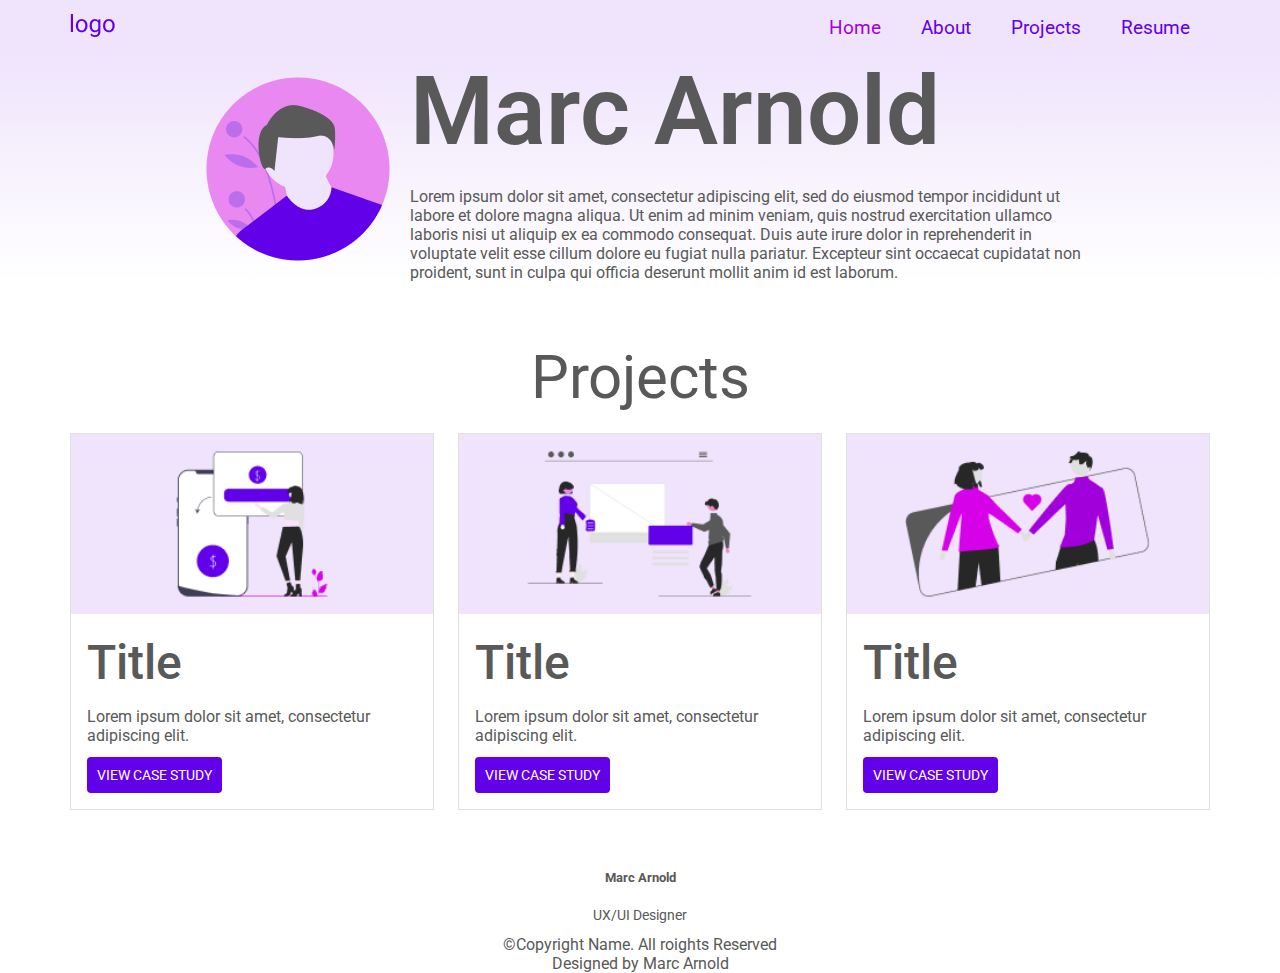
<file: index.html>
<!DOCTYPE html>
<html lang="en">
<head>
    <meta charset="UTF-8">
    <meta name="viewport" content="width=device-width, initial-scale=1.0">
    <link rel="stylesheet" href="./css/variables.css">
    <link rel="stylesheet" href="./css/style.css">
    <title>Home</title>
</head>
<body>
    <nav class="topNave">
        <div class="navContainer">
            <a href="./index.html" class="logo">
                <img src="./img/logo.png" alt="Logo">
            </a>
            <ul class="nav">
                <li><a href="./index.html" class="navItem selected">Home</a></li>
                <li><a href="./about.html" class="navItem">About</a></li>
                <li><a href="./projects.html" class="navItem">Projects</a></li>
                <li><a href="./resume.html" class="navItem">Resume</a></li>
            </ul>
            <div class="mobleMenu">
                <i class="fa-solid fa-bars" id="navIcon"></i>
                <div class="mobileNav">
                    <a href="./index.html" class="mNavItem selected">Home</a>
                    <a href="./about.html" class="mNavItem">About</a>
                    <a href="./projects.html" class="mNavItem">Projects</a>
                    <a href="./resume.html" class="mNavItem">Resume</a>
                </div>
            </div>
        </div>
    </nav>
    <section class="hero">
        <div class="heroContainer">
            <img src="./img/profile.png" alt="heroImage">
            <div class="heroContent">
                <h1 class="heroTitle">
                    Marc Arnold
                </h1>
                <p class="heroText">
                    Lorem ipsum dolor sit amet, consectetur adipiscing elit, sed do eiusmod tempor incididunt ut labore et dolore magna aliqua. Ut enim ad minim veniam, quis nostrud exercitation ullamco laboris nisi ut aliquip ex ea commodo consequat. Duis aute irure dolor in reprehenderit in voluptate velit esse cillum dolore eu fugiat nulla pariatur. Excepteur sint occaecat cupidatat non proident, sunt in culpa qui officia deserunt mollit anim id est laborum.
                </p>
            </div>
        </div>
    </section>
    <section class="projects">
        <h2 class="sectionTitle">
            Projects
        </h2>
        <div class="projectsContainer">
            <div class="projectCard">
                <img src="./img/project1.png" alt="Project 1" class="cardImage">
                <div class="cardContent">
                    <h3 class="cardTitle">Title</h3>
                    <p class="cardText">
                        Lorem ipsum dolor sit amet, consectetur adipiscing elit.
                    </p>
                    <a href="#" class="btnPrimary">View Case Study</a>
                </div>
            </div>
            <div class="projectCard">
                <img src="./img/project2.png" alt="Project 1" class="cardImage">
                <div class="cardContent">
                    <h3 class="cardTitle">Title</h3>
                    <p class="cardText">
                        Lorem ipsum dolor sit amet, consectetur adipiscing elit.
                    </p>
                    <a href="#" class="btnPrimary">View Case Study</a>
                </div>
            </div>
            <div class="projectCard">
                <img src="./img/project3.png" alt="Project 1" class="cardImage">
                <div class="cardContent">
                    <h3 class="cardTitle">Title</h3>
                    <p class="cardText">
                        Lorem ipsum dolor sit amet, consectetur adipiscing elit.
                    </p>
                    <a href="#" class="btnPrimary">View Case Study</a>
                </div>
            </div>
        </div>
    </section>
    <footer>
        <div class="footerConainer">
            <h5 class="footerTitle">
                Marc Arnold
            </h5>
            <p class="footerText">
                UX/UI Designer 
            </p>
            <p class="footerCopy">
                ©Copyright Name. All roights Reserved
                <br>
                Designed by Marc Arnold
            </p>
        </div>
    </footer>
    <script src="https://code.jquery.com/jquery-3.7.1.js" integrity="sha256-eKhayi8LEQwp4NKxN+CfCh+3qOVUtJn3QNZ0TciWLP4=" crossorigin="anonymous"></script>
    <script src="./js/nav.js"></script>
</body>
</html>
</file>
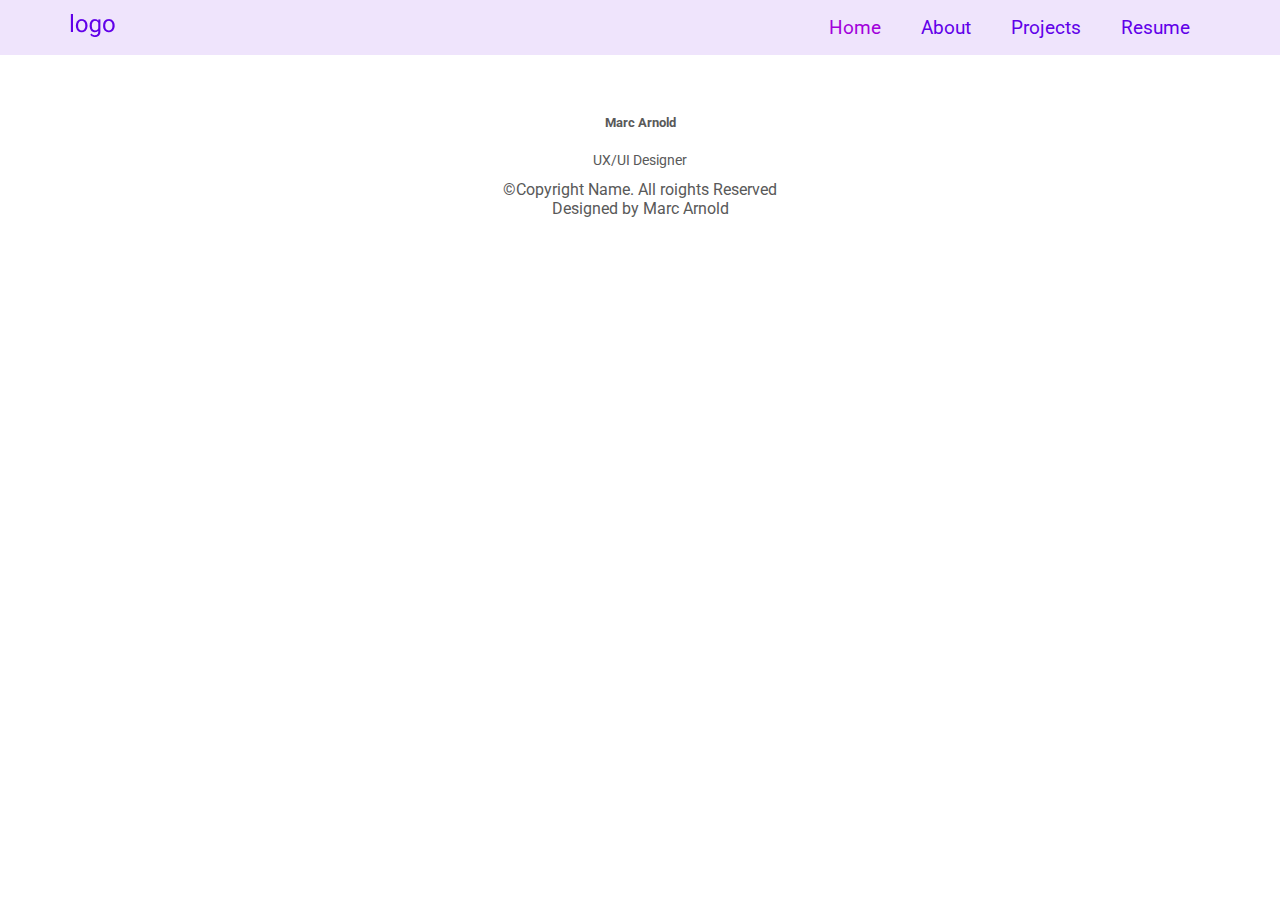
<file: about.html>
<!DOCTYPE html>
<html lang="en">
<head>
    <meta charset="UTF-8">
    <meta name="viewport" content="width=device-width, initial-scale=1.0">
    <link rel="stylesheet" href="./css/variables.css">
    <link rel="stylesheet" href="./css/style.css">
    <title>Home</title>
</head>
<body>
    <nav class="topNave">
        <div class="navContainer">
            <a href="./index.html" class="logo">
                <img src="./img/logo.png" alt="Logo">
            </a>
            <ul class="nav">
                <li><a href="./index.html" class="navItem selected">Home</a></li>
                <li><a href="./about.html" class="navItem">About</a></li>
                <li><a href="#" class="navItem">Projects</a></li>
                <li><a href="#" class="navItem">Resume</a></li>
            </ul>
            <div class="mobleMenu">
                <i class="fa-solid fa-bars" id="navIcon"></i>
                <div class="mobileNav">
                    <a href="./index.html" class="mNavItem selected">Home</a>
                    <a href="#" class="mNavItem">About</a>
                    <a href="#" class="mNavItem">Projects</a>
                    <a href="#" class="mNavItem">Resume</a>
                </div>
            </div>
        </div>
    </nav>
    <section>
        
    </section>

    <footer>
        <div class="footerConainer">
            <h5 class="footerTitle">
                Marc Arnold
            </h5>
            <p class="footerText">
                UX/UI Designer 
            </p>
            <p class="footerCopy">
                ©Copyright Name. All roights Reserved
                <br>
                Designed by Marc Arnold
            </p>
        </div>
    </footer>
    <script src="https://code.jquery.com/jquery-3.7.1.js" integrity="sha256-eKhayi8LEQwp4NKxN+CfCh+3qOVUtJn3QNZ0TciWLP4=" crossorigin="anonymous"></script>
    <script src="./js/nav.js"></script>
</body>
</html>
</file>
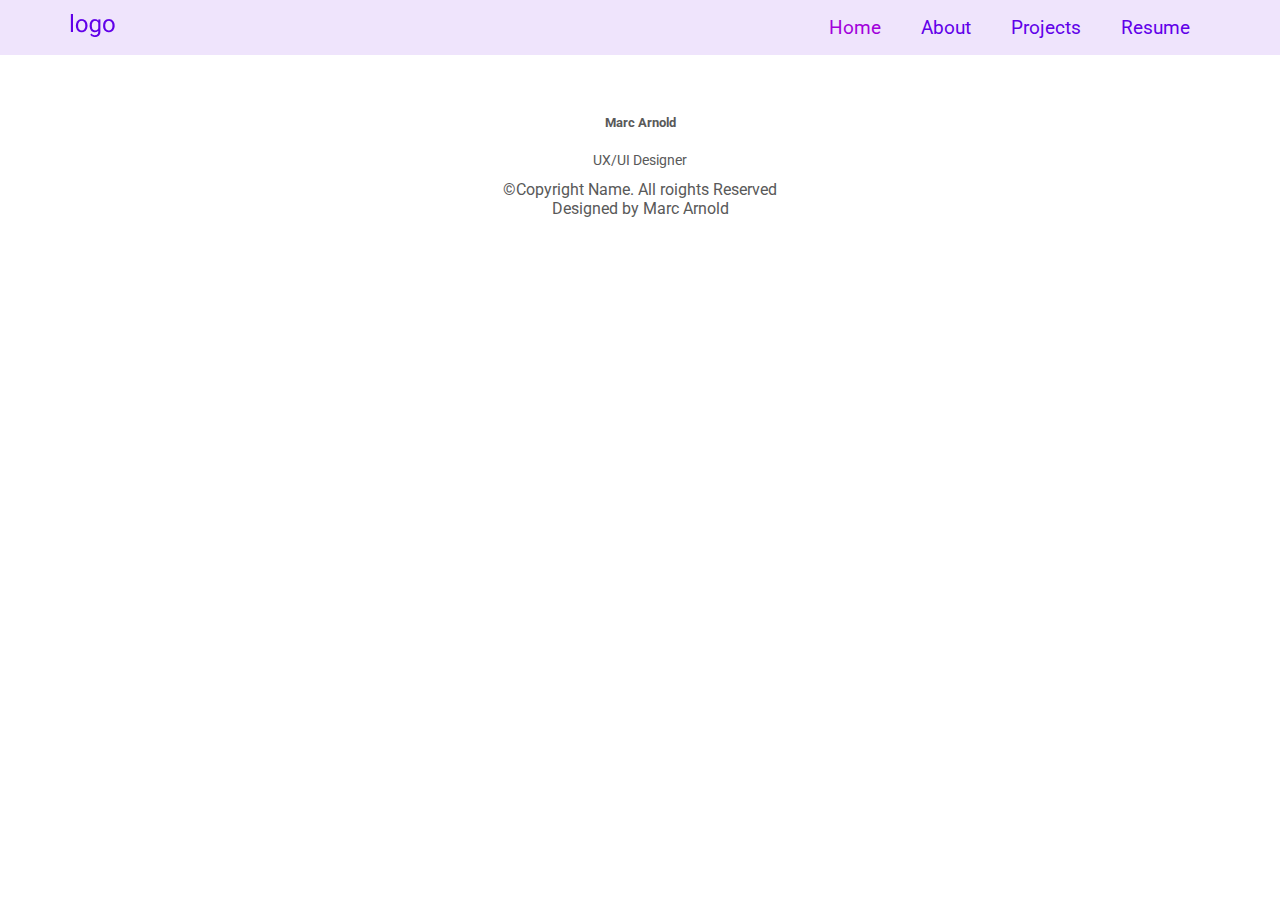
<file: projects.html>
<!DOCTYPE html>
<html lang="en">
<head>
    <meta charset="UTF-8">
    <meta name="viewport" content="width=device-width, initial-scale=1.0">
    <link rel="stylesheet" href="./css/variables.css">
    <link rel="stylesheet" href="./css/style.css">
    <title>Projects</title>
</head>
<body>
    <nav class="topNave">
        <div class="navContainer">
            <a href="./index.html" class="logo">
                <img src="./img/logo.png" alt="Logo">
            </a>
            <ul class="nav">
                <li><a href="./index.html" class="navItem selected">Home</a></li>
                <li><a href="./about.html" class="navItem">About</a></li>
                <li><a href="./projects.html" class="navItem">Projects</a></li>
                <li><a href="./resume.html" class="navItem">Resume</a></li>
            </ul>
            <div class="mobleMenu">
                <i class="fa-solid fa-bars" id="navIcon"></i>
                <div class="mobileNav">
                    <a href="./index.html" class="mNavItem selected">Home</a>
                    <a href="./about.html" class="mNavItem">About</a>
                    <a href="./projects.html" class="mNavItem">Projects</a>
                    <a href="./resume.html" class="mNavItem">Resume</a>
                </div>
            </div>
        </div>
    </nav>
    <section>
        
    </section>

    <footer>
        <div class="footerConainer">
            <h5 class="footerTitle">
                Marc Arnold
            </h5>
            <p class="footerText">
                UX/UI Designer 
            </p>
            <p class="footerCopy">
                ©Copyright Name. All roights Reserved
                <br>
                Designed by Marc Arnold
            </p>
        </div>
    </footer>
    <script src="https://code.jquery.com/jquery-3.7.1.js" integrity="sha256-eKhayi8LEQwp4NKxN+CfCh+3qOVUtJn3QNZ0TciWLP4=" crossorigin="anonymous"></script>
    <script src="./js/nav.js"></script>
</body>
</html>
</file>
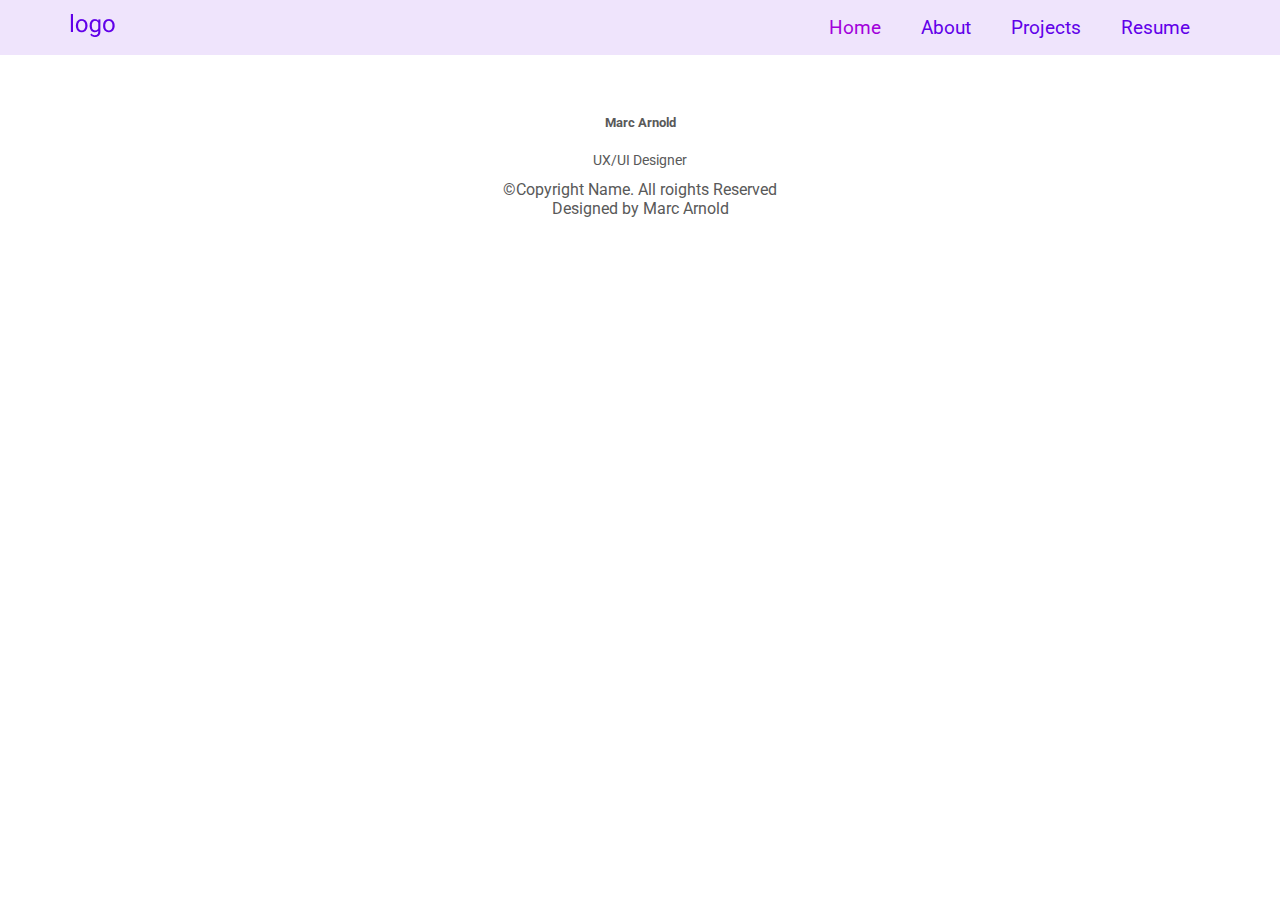
<file: resume.html>
<!DOCTYPE html>
<html lang="en">
<head>
    <meta charset="UTF-8">
    <meta name="viewport" content="width=device-width, initial-scale=1.0">
    <link rel="stylesheet" href="./css/variables.css">
    <link rel="stylesheet" href="./css/style.css">
    <title>Resume</title>
</head>
<body>
    <nav class="topNave">
        <div class="navContainer">
            <a href="./index.html" class="logo">
                <img src="./img/logo.png" alt="Logo">
            </a>
            <ul class="nav">
                <li><a href="./index.html" class="navItem selected">Home</a></li>
                <li><a href="./about.html" class="navItem">About</a></li>
                <li><a href="./projects.html" class="navItem">Projects</a></li>
                <li><a href="./resume.html" class="navItem">Resume</a></li>
            </ul>
            <div class="mobleMenu">
                <i class="fa-solid fa-bars" id="navIcon"></i>
                <div class="mobileNav">
                    <a href="./index.html" class="mNavItem selected">Home</a>
                    <a href="./about.html" class="mNavItem">About</a>
                    <a href="./projects.html" class="mNavItem">Projects</a>
                    <a href="./resume.html" class="mNavItem">Resume</a>
                </div>
            </div>
        </div>
    </nav>
    <section>
        
    </section>

    <footer>
        <div class="footerConainer">
            <h5 class="footerTitle">
                Marc Arnold
            </h5>
            <p class="footerText">
                UX/UI Designer 
            </p>
            <p class="footerCopy">
                ©Copyright Name. All roights Reserved
                <br>
                Designed by Marc Arnold
            </p>
        </div>
    </footer>
    <script src="https://code.jquery.com/jquery-3.7.1.js" integrity="sha256-eKhayi8LEQwp4NKxN+CfCh+3qOVUtJn3QNZ0TciWLP4=" crossorigin="anonymous"></script>
    <script src="./js/nav.js"></script>
</body>
</html>
</file>
<file: css/style.css>
body{
    margin: 0;
    font-family: "Roboto", sans-serif;
    color: var(--Gray);
}
.topNave{
    background-color: var(--Primary-extra-light);
}
.navContainer{
    display: flex;
    justify-content: space-between;
    align-items: center;
    width: var(--container-width);
    margin: auto;
}
ul.nav{
    list-style-type: none;
    padding: 0;
    display: flex;
}
.navItem{
    padding: 16px 20px;
    text-decoration: none;
    font-size: var(--font-size-navigation);
    color: var(--Primary);
}
.navItem:hover{
    color: var(--Primary-dark);
    background-color: var(--Secondary-light);
}
.navItem.selected{
    color: var(--Secondary-dark);
}
.mobleMenu{
    display: none;
    position: relative;
}
.mNavItem{
    display: block;
    padding: 20px 30px;
    text-decoration: none;
    border-bottom: 1px solid var(--Primary-extra-light);
    color: var(--Primary);  
}
.mNavItem.selected{
    font-weight: bold;
    color: var(--Secondary-dark);
}
.mobileNav{
    position: absolute;
    right: -20px;
    top: 30px;
    background-color: white;
    width: 100vw;
    display: none;
}
section.hero{
    background: var(--Primary-gradient);
}
.heroContainer{
    margin: auto;
    width: var(--container-width);
    display: flex;
    align-items: center;
    justify-content: center;
}
.heroImage{
    width: 300px;
    padding: 40px;
}
.heroContent{
    width: 647px;
}
.heroTitle{
    font-size: var(--font-size-h1);
    font-style: normal;
    font-weight: 600;
    margin-bottom: 20px;
    margin-top: 0;
}
.heroText{
    margin: 0;
}
.projects{
    width: var(--container-width);
    margin: auto;
    margin-top: 60px;
}
.sectionTitle{
    font-size: var(--font-size-h2);
    font-style: normal;
    font-weight: 400;
    margin-bottom: 20px;
    margin-top: 0;
}
.projects .sectionTitle{
    text-align: center;
}
.projectsContainer{
    display: flex;
    gap: 24px;
    align-items: stretch;
}
.projectCard{
    width: 100%;
    border: 1px solid var(--Gray-extra-light);
    background: var(--White);
}
.cardImage{
    width: 100%
}
.cardContent{
    padding: 16px;
}
.cardTitle{
    font-size: var(--font-size-h3);
    font-style: normal;
    font-weight: 500;
    margin-bottom: 0.75rem;
    margin-top: 0;
}
.cardText{
    margin-bottom: 0.75rem;
}
.btnPrimary{
    border-radius: 0.25rem;
    background: var(--Primary);
    padding: 0.625rem;
    color: var(--White);
    font-size: var(--font-size-button);
    font-weight: normal;
    line-height: normal;
    text-transform: uppercase;
    text-decoration: none;
    display: inline-block;
}
footer{
    background: var(--Primary-gradient-rev);
    margin-top: 60px;
    text-align: center;
}
.footerContainer{
    width: var(--container-width);
    margin: auto;
    text-align: center;
}
.footerTile{
    font-size: var(--font-size-h5);
    font-style: normal;
    font-weight: 400;
    margin-bottom: 0.75rem;
    margin-top: 0;
    text-align: center;
}
.footerText{
    font-size: var(--font-size-body-small);
    font-style: normal;
    font-weight: 400;
    margin-bottom: 0.75rem;
    margin-top: 0;
    text-align: center;
}
.footerCopy{
    font-size: var(font-size-body-small);
    font-style: normal;
    font-weight: 400;
    margin-bottom: 0;
    margin-top: 0.75rem;
    text-align: center;
}
@media all and (max-width:1400px) {
    .heroImage {
        width:20%;
    }
    .heroContent {
        width: 60%
    }
}
@media all and (max-width: 1200px) {
    .heroImage {
        padding: 20px;
    }
}
@media all and (max-width: 992px) {
    .heroImage {
        width: 20%;
    }
    .heroContent {
        width: 80%;
    }
    .projectsContainer {
        flex-wrap: wrap;
    }
    .projectCard {
        width: 48%;
    }
}
@media all and (max-width: 768px) {
    .heroContainer {
        flex-direction: column;
    }
    .heroTitle {
        text-align: center;
    }
    .heroImage {
        width: 40%;
    }
    .heroContent {
        width: 100%;
    }
    .projectCard {
        width: 100%;
    }
}
@media all and (max-width: 576px) {
    .mobleMenu {
        display: block;
    }
    ul.nav {
        display: none;
    }
    .topNave {
        padding: 20px 0;
    }
}
</file>
<file: css/variables.css>
@import url('https://cdnjs.cloudflare.com/ajax/libs/font-awesome/6.4.2/css/all.min.css');
@import url('https://fonts.googleapis.com/css2?family=Roboto:ital,wght@0,100;0,300;0,400;0,500;0,700;0,900;1,100;1,300;1,400;1,500;1,700;1,900&display=swap');
:root{
    --Primary:#6100E9;
    --Primary-light:#995DF0;
    --Primary-extra-light:#EFE4FC;
    --Primary-dark:#0800D1;
    --Secondary:#D600E9;
    --Secondary-dark:#A200DB;
    --Secondary-light:#E988F1;
    --Secondary-extra-light:#FAE3FB;
    --Danger:#EE008D;
    --Danger-light:#F183BE;
    --Danger-extra-light:#FBE1EF;
    --Danger-dark:#B10068;
    --Warning:#EE5F14;
    --Warning-light:#FF8E1F;
    --Warning-extra-light:#FFF2E0;
    --Warning-dark:#E5410F;
    --Success:#90F138;
    --Success-light:#C6F894;
    --Success-extra-light:#F2FEE5;
    --Success-dark:#08B226;
    --Gray:#595959;
    --Gray-light:#767676;
    --Gray-extra-light:#E0E0E0;
    --Gray-dark:#272727;
    --White:#FFFFFF;
    --Primary-gradient:linear-gradient(180deg, #EFE4FC 0%, rgba(239, 228, 252, 0) 100%);
    --Primary-gradient-rev:linear-gradient(180deg, rgba(239, 228, 252, 0) #EFE4FC 0% 100%);
    --font-size-h1: 6rem;
    --font-size-h2: 3.75rem;
    --font-size-h3: 3rem;
    --font-size-h4: 2.125rem;
    --font-size-h5: 1.5rem;
    --font-size-h6: 1.25rem;
    --font-size-body-small: 0.875rem;
    --font-size-button: 0.875rem;
    --font-size-navigation: 1.2rem;
    --container-width: 1400px;
}
@media all and (max-width: 1400px) {
    :root{
        --container-width:1140px;
    }
}
@media all and (max-width: 1200px) {
    :root{
        --container-width: 960px;
    }
}
@media all and (max-width: 992px) {
    :root{
        --container-width: 720px;
    }
}
@media all and (max-width: 768px) {
    :root{
        --container-width: 540px
    }
}
@media all and (max-width: 576px) {
    :root{
        --container-width: calc(100% - 40px)
    }
}
</file>
